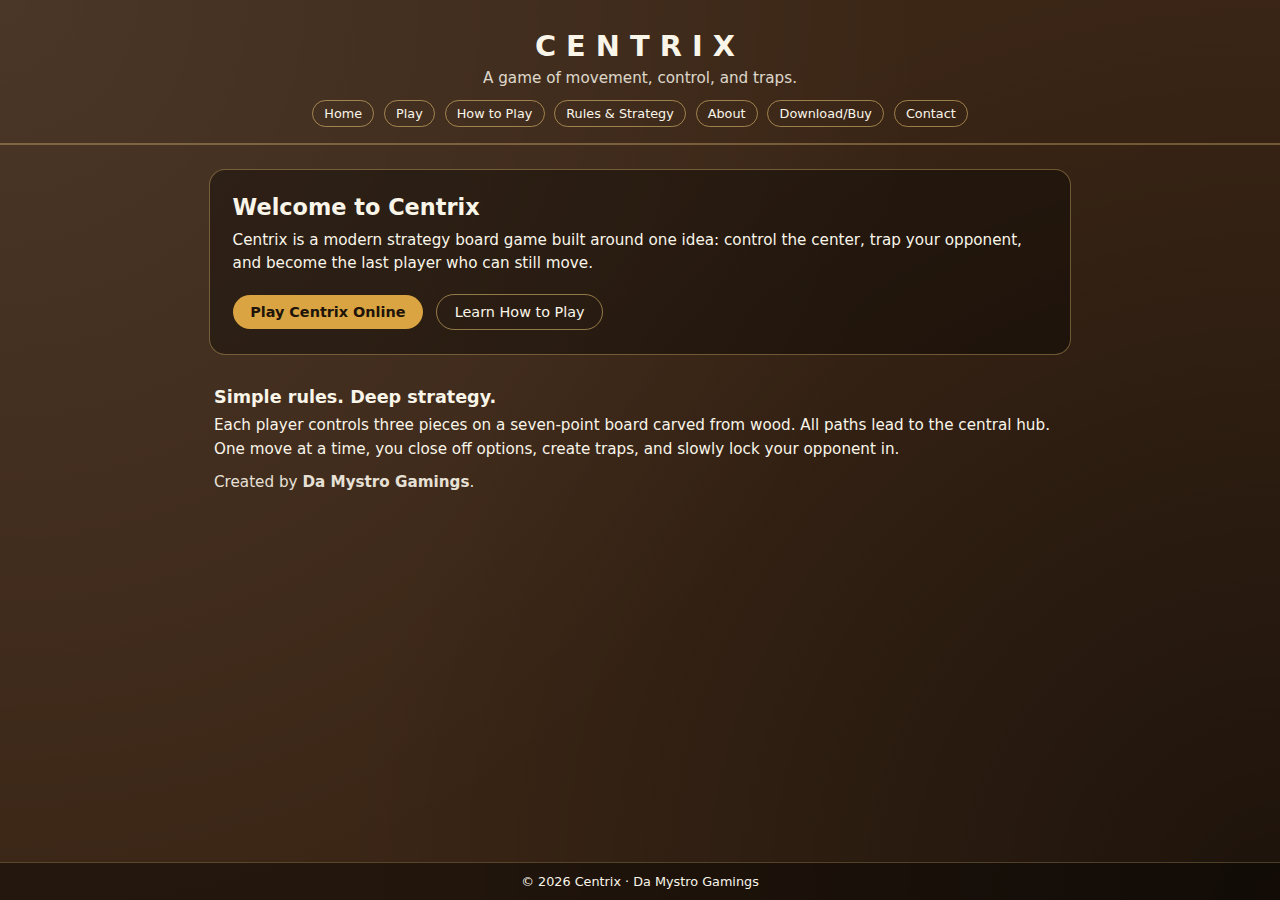
<file: index.html>
<!DOCTYPE html>
<html lang="en">
<head>
  <meta charset="UTF-8">
  <title>Centrix – Official Game</title>
  <meta name="viewport" content="width=device-width, initial-scale=1.0">
  <link rel="stylesheet" href="style.css">
</head>
<body>
  <header class="site-header">
    <h1>CENTRIX</h1>
    <p class="tagline">A game of movement, control, and traps.</p>
    <nav class="main-nav">
      <a href="index.html">Home</a>
      <a href="play.html">Play</a>
      <a href="howto.html">How to Play</a>
      <a href="rules.html">Rules & Strategy</a>
      <a href="about.html">About</a>
      <a href="download.html">Download/Buy</a>
      <a href="contact.html">Contact</a>
    </nav>
  </header>

  <main class="content">
    <section class="hero">
      <h2>Welcome to Centrix</h2>
      <p>
        Centrix is a modern strategy board game built around one idea:
        control the center, trap your opponent, and become the last player who can still move.
      </p>
      <a class="primary-button" href="play.html">Play Centrix Online</a>
      <a class="secondary-button" href="howto.html">Learn How to Play</a>
    </section>

    <section class="intro">
      <h3>Simple rules. Deep strategy.</h3>
      <p>
        Each player controls three pieces on a seven-point board carved from wood.
        All paths lead to the central hub. One move at a time, you close off options,
        create traps, and slowly lock your opponent in.
      </p>
      <p class="creator">
        Created by <strong>Da Mystro Gamings</strong>.
      </p>
    </section>
  </main>

  <footer class="site-footer">
    <p>© <span id="year"></span> Centrix · Da Mystro Gamings</p>
  </footer>

  <script>
    document.getElementById('year').textContent = new Date().getFullYear();
  </script>
</body>
</html>
</file>
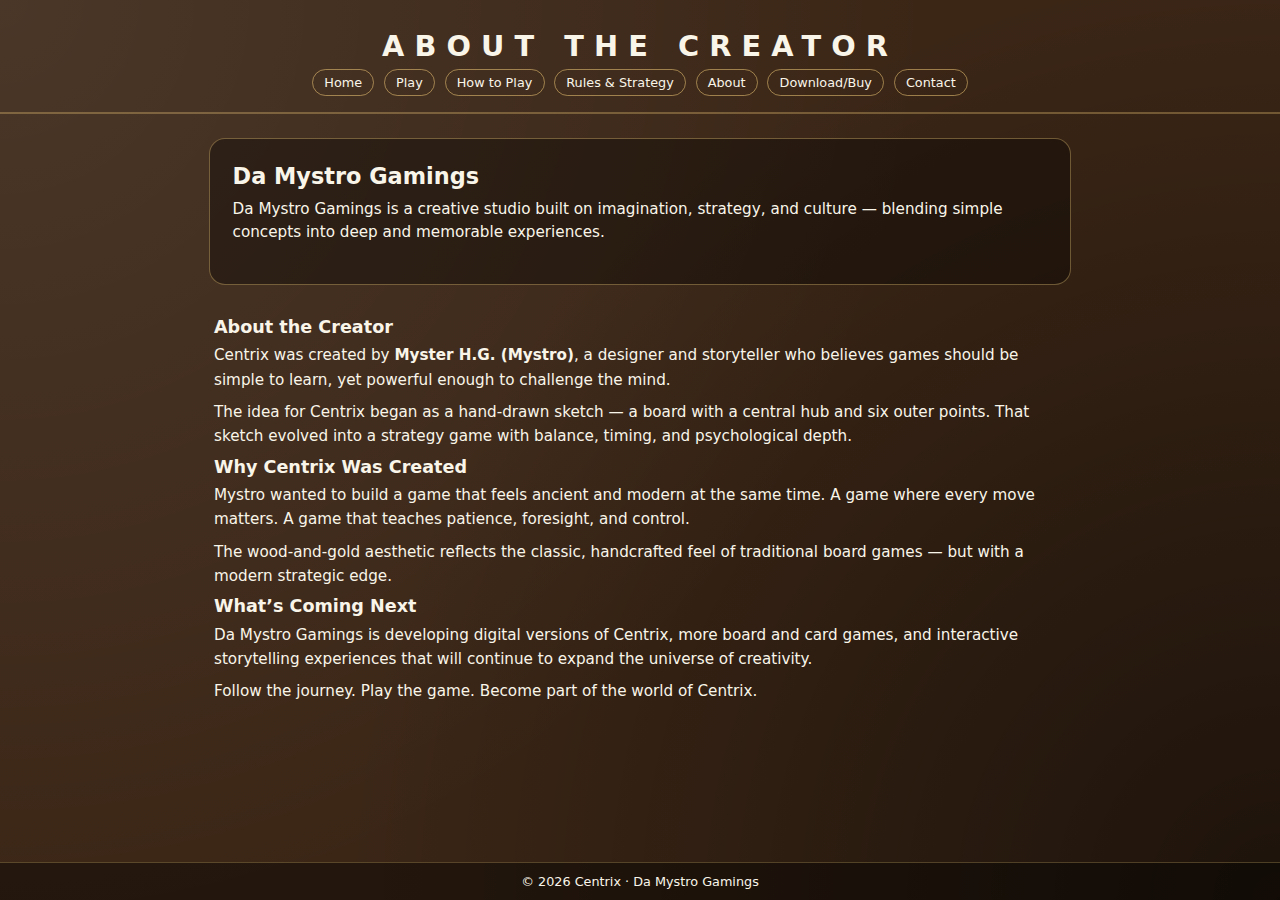
<file: about.html>
<!DOCTYPE html>
<html lang="en">
<head>
  <meta charset="UTF-8">
  <title>About Da Mystro Gamings</title>
  <meta name="viewport" content="width=device-width, initial-scale=1.0">
  <link rel="stylesheet" href="style.css">
</head>
<body>
  <header class="site-header">
    <h1>ABOUT THE CREATOR</h1>
    <nav class="main-nav">
      <a href="index.html">Home</a>
      <a href="play.html">Play</a>
      <a href="howto.html">How to Play</a>
      <a href="rules.html">Rules & Strategy</a>
      <a href="about.html">About</a>
      <a href="download.html">Download/Buy</a>
      <a href="contact.html">Contact</a>
    </nav>
  </header>

  <main class="content">
    <section class="hero">
      <h2>Da Mystro Gamings</h2>
      <p>
        Da Mystro Gamings is a creative studio built on imagination, strategy, 
        and culture — blending simple concepts into deep and memorable experiences.
      </p>
    </section>

    <section class="intro">
      <h3>About the Creator</h3>
      <p>
        Centrix was created by <strong>Myster H.G. (Mystro)</strong>, a designer and storyteller 
        who believes games should be simple to learn, yet powerful enough to challenge the mind.
      </p>

      <p>
        The idea for Centrix began as a hand-drawn sketch — a board with a central hub 
        and six outer points. That sketch evolved into a strategy game with balance, 
        timing, and psychological depth.
      </p>

      <h3>Why Centrix Was Created</h3>
      <p>
        Mystro wanted to build a game that feels ancient and modern at the same time. 
        A game where every move matters. A game that teaches patience, foresight, 
        and control.
      </p>

      <p>
        The wood-and-gold aesthetic reflects the classic, handcrafted feel of traditional 
        board games — but with a modern strategic edge.
      </p>

      <h3>What’s Coming Next</h3>
      <p>
        Da Mystro Gamings is developing digital versions of Centrix, more board and card games, 
        and interactive storytelling experiences that will continue to expand the universe 
        of creativity.
      </p>

      <p>Follow the journey. Play the game. Become part of the world of Centrix.</p>
    </section>
  </main>

  <footer class="site-footer">
    <p>© <span id="year"></span> Centrix · Da Mystro Gamings</p>
  </footer>

  <script>
    document.getElementById('year').textContent = new Date().getFullYear();
  </script>
</body>
</html>
</file>
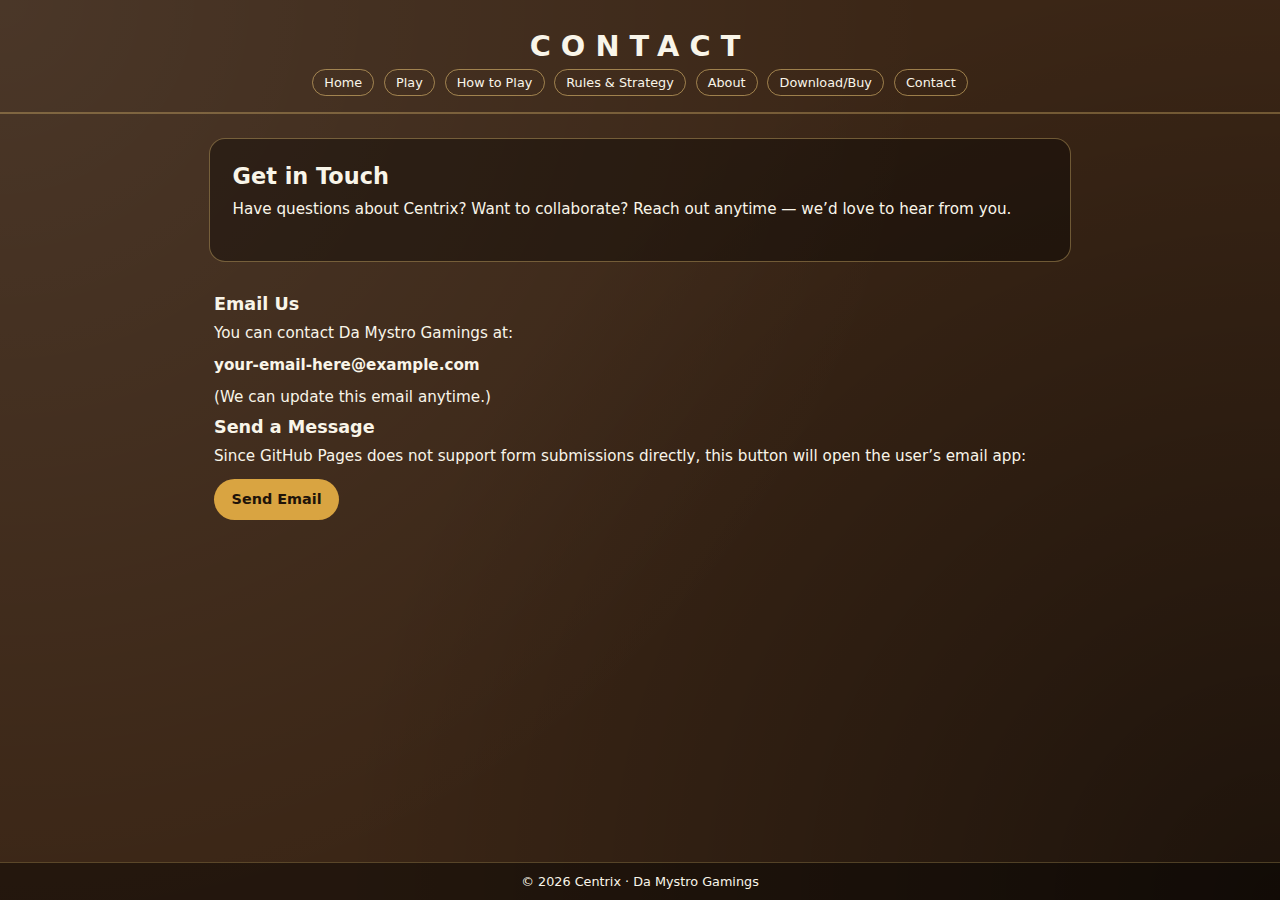
<file: contact.html>
<!DOCTYPE html>
<html lang="en">
<head>
  <meta charset="UTF-8">
  <title>Contact Da Mystro Gamings</title>
  <meta name="viewport" content="width=device-width, initial-scale=1.0">
  <link rel="stylesheet" href="style.css">
</head>
<body>
  <header class="site-header">
    <h1>CONTACT</h1>
    <nav class="main-nav">
      <a href="index.html">Home</a>
      <a href="play.html">Play</a>
      <a href="howto.html">How to Play</a>
      <a href="rules.html">Rules & Strategy</a>
      <a href="about.html">About</a>
      <a href="download.html">Download/Buy</a>
      <a href="contact.html">Contact</a>
    </nav>
  </header>

  <main class="content">
    <section class="hero">
      <h2>Get in Touch</h2>
      <p>
        Have questions about Centrix? Want to collaborate?  
        Reach out anytime — we’d love to hear from you.
      </p>
    </section>

    <section class="intro">
      <h3>Email Us</h3>
      <p>You can contact Da Mystro Gamings at:</p>
      <p><strong>your-email-here@example.com</strong></p>
      <p>(We can update this email anytime.)</p>

      <h3>Send a Message</h3>
      <p>
        Since GitHub Pages does not support form submissions directly,  
        this button will open the user’s email app:
      </p>

      <p>
        <a class="primary-button" href="mailto:your-email-here@example.com">
          Send Email
        </a>
      </p>
    </section>
  </main>

  <footer class="site-footer">
    <p>© <span id="year"></span> Centrix · Da Mystro Gamings</p>
  </footer>

  <script>
    document.getElementById('year').textContent = new Date().getFullYear();
  </script>
</body>
</html>
</file>
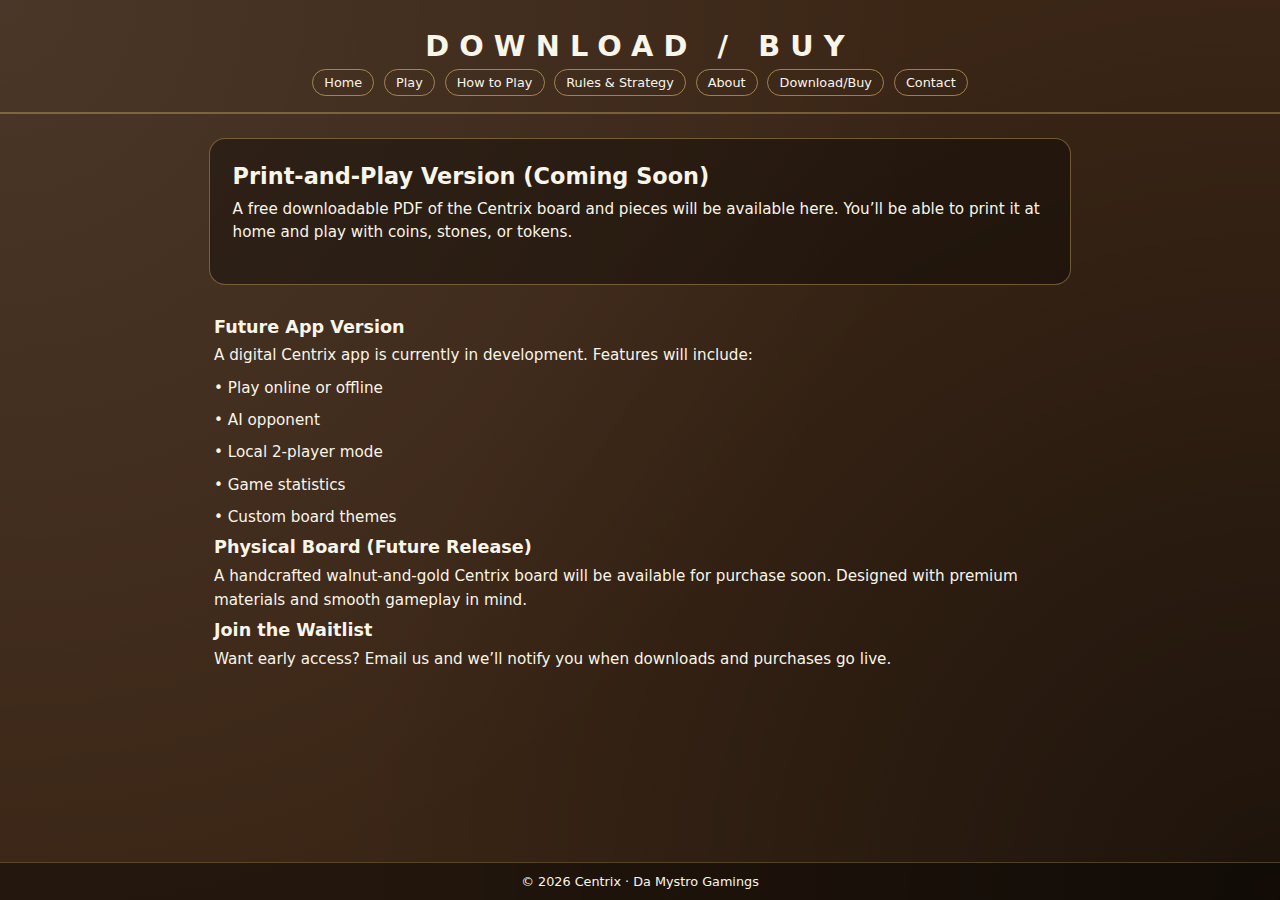
<file: download.html>
<!DOCTYPE html>
<html lang="en">
<head>
  <meta charset="UTF-8">
  <title>Download Centrix</title>
  <meta name="viewport" content="width=device-width, initial-scale=1.0">
  <link rel="stylesheet" href="style.css">
</head>
<body>
  <header class="site-header">
    <h1>DOWNLOAD / BUY</h1>
    <nav class="main-nav">
      <a href="index.html">Home</a>
      <a href="play.html">Play</a>
      <a href="howto.html">How to Play</a>
      <a href="rules.html">Rules & Strategy</a>
      <a href="about.html">About</a>
      <a href="download.html">Download/Buy</a>
      <a href="contact.html">Contact</a>
    </nav>
  </header>

  <main class="content">
    <section class="hero">
      <h2>Print-and-Play Version (Coming Soon)</h2>
      <p>
        A free downloadable PDF of the Centrix board and pieces will be available here.
        You’ll be able to print it at home and play with coins, stones, or tokens.
      </p>
    </section>

    <section class="intro">
      <h3>Future App Version</h3>
      <p>
        A digital Centrix app is currently in development. Features will include:
      </p>
      <p>• Play online or offline</p>
      <p>• AI opponent</p>
      <p>• Local 2-player mode</p>
      <p>• Game statistics</p>
      <p>• Custom board themes</p>

      <h3>Physical Board (Future Release)</h3>
      <p>
        A handcrafted walnut-and-gold Centrix board will be available for purchase soon.
        Designed with premium materials and smooth gameplay in mind.
      </p>

      <h3>Join the Waitlist</h3>
      <p>
        Want early access? Email us and we’ll notify you when downloads and purchases go live.
      </p>
    </section>
  </main>

  <footer class="site-footer">
    <p>© <span id="year"></span> Centrix · Da Mystro Gamings</p>
  </footer>

  <script>
    document.getElementById('year').textContent = new Date().getFullYear();
  </script>
</body>
</html>
</file>
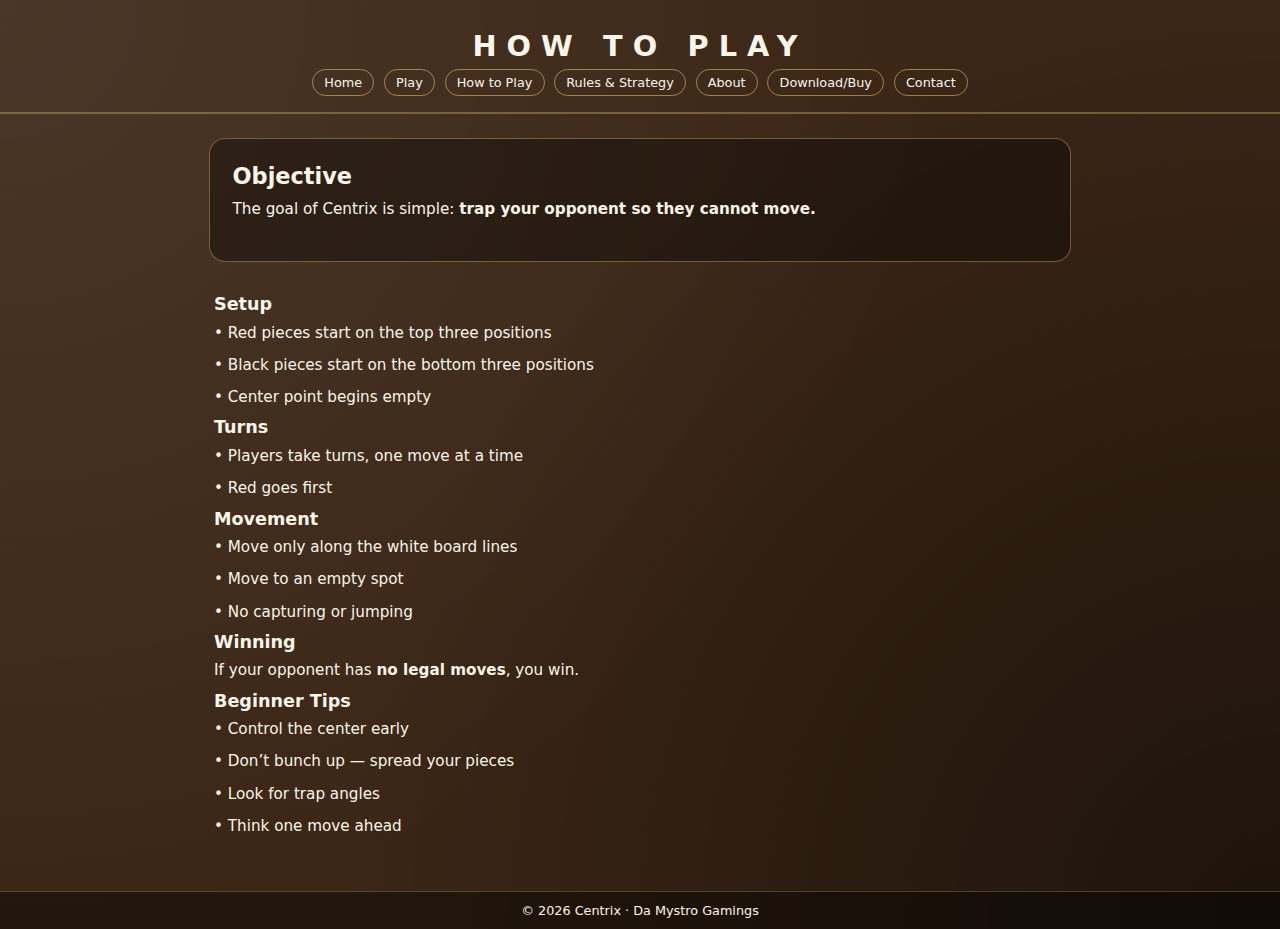
<file: howto.html>
<!DOCTYPE html>
<html lang="en">
<head>
  <meta charset="UTF-8">
  <title>How to Play Centrix</title>
  <meta name="viewport" content="width=device-width, initial-scale=1.0">
  <link rel="stylesheet" href="style.css">
</head>
<body>
  <header class="site-header">
    <h1>HOW TO PLAY</h1>
    <nav class="main-nav">
      <a href="index.html">Home</a>
      <a href="play.html">Play</a>
      <a href="howto.html">How to Play</a>
      <a href="rules.html">Rules & Strategy</a>
      <a href="about.html">About</a>
      <a href="download.html">Download/Buy</a>
      <a href="contact.html">Contact</a>
    </nav>
  </header>

  <main class="content">
    <section class="hero">
      <h2>Objective</h2>
      <p>
        The goal of Centrix is simple: <strong>trap your opponent so they cannot move.</strong>
      </p>
    </section>

    <section class="intro">
      <h3>Setup</h3>
      <p>• Red pieces start on the top three positions</p>
      <p>• Black pieces start on the bottom three positions</p>
      <p>• Center point begins empty</p>

      <h3>Turns</h3>
      <p>• Players take turns, one move at a time</p>
      <p>• Red goes first</p>

      <h3>Movement</h3>
      <p>• Move only along the white board lines</p>
      <p>• Move to an empty spot</p>
      <p>• No capturing or jumping</p>

      <h3>Winning</h3>
      <p>
        If your opponent has <strong>no legal moves</strong>, you win.
      </p>

      <h3>Beginner Tips</h3>
      <p>• Control the center early</p>
      <p>• Don’t bunch up — spread your pieces</p>
      <p>• Look for trap angles</p>
      <p>• Think one move ahead</p>
    </section>
  </main>

  <footer class="site-footer">
    <p>© <span id="year"></span> Centrix · Da Mystro Gamings</p>
  </footer>

  <script>
    document.getElementById('year').textContent = new Date().getFullYear();
  </script>
</body>
</html>
</file>
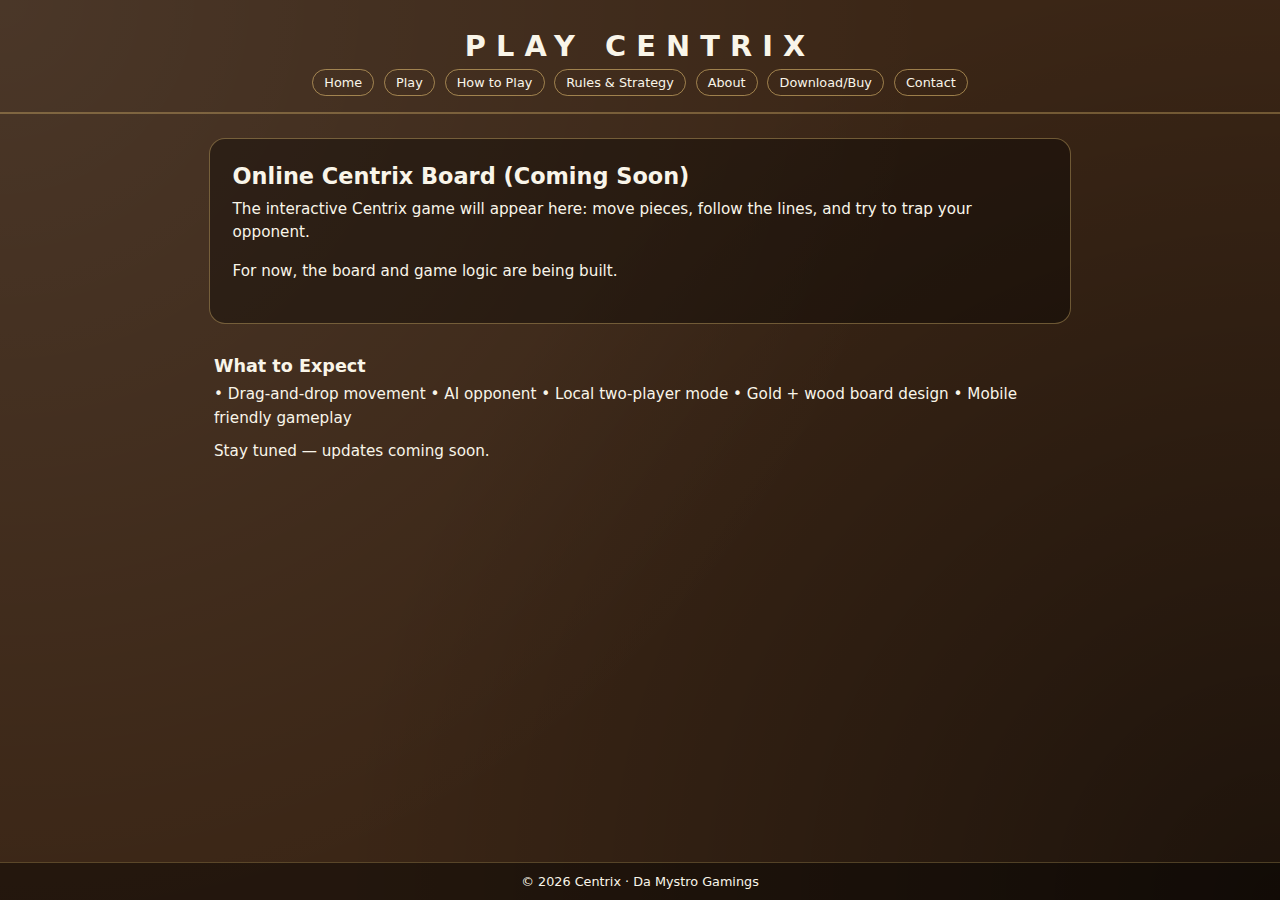
<file: play.html>
<!DOCTYPE html>
<html lang="en">
<head>
  <meta charset="UTF-8">
  <title>Play Centrix</title>
  <meta name="viewport" content="width=device-width, initial-scale=1.0">
  <link rel="stylesheet" href="style.css">
</head>
<body>
  <header class="site-header">
    <h1>PLAY CENTRIX</h1>
    <nav class="main-nav">
      <a href="index.html">Home</a>
      <a href="play.html">Play</a>
      <a href="howto.html">How to Play</a>
      <a href="rules.html">Rules & Strategy</a>
      <a href="about.html">About</a>
      <a href="download.html">Download/Buy</a>
      <a href="contact.html">Contact</a>
    </nav>
  </header>

  <main class="content">
    <section class="hero">
      <h2>Online Centrix Board (Coming Soon)</h2>
      <p>
        The interactive Centrix game will appear here:
        move pieces, follow the lines, and try to trap your opponent.
      </p>
      <p>
        For now, the board and game logic are being built.
      </p>
    </section>

    <section class="intro">
      <h3>What to Expect</h3>
      <p>
        • Drag-and-drop movement  
        • AI opponent  
        • Local two-player mode  
        • Gold + wood board design  
        • Mobile friendly gameplay  
      </p>
      <p>Stay tuned — updates coming soon.</p>
    </section>
  </main>

  <footer class="site-footer">
    <p>© <span id="year"></span> Centrix · Da Mystro Gamings</p>
  </footer>

  <script>
    document.getElementById('year').textContent = new Date().getFullYear();
  </script>
</body>
</html>
</file>
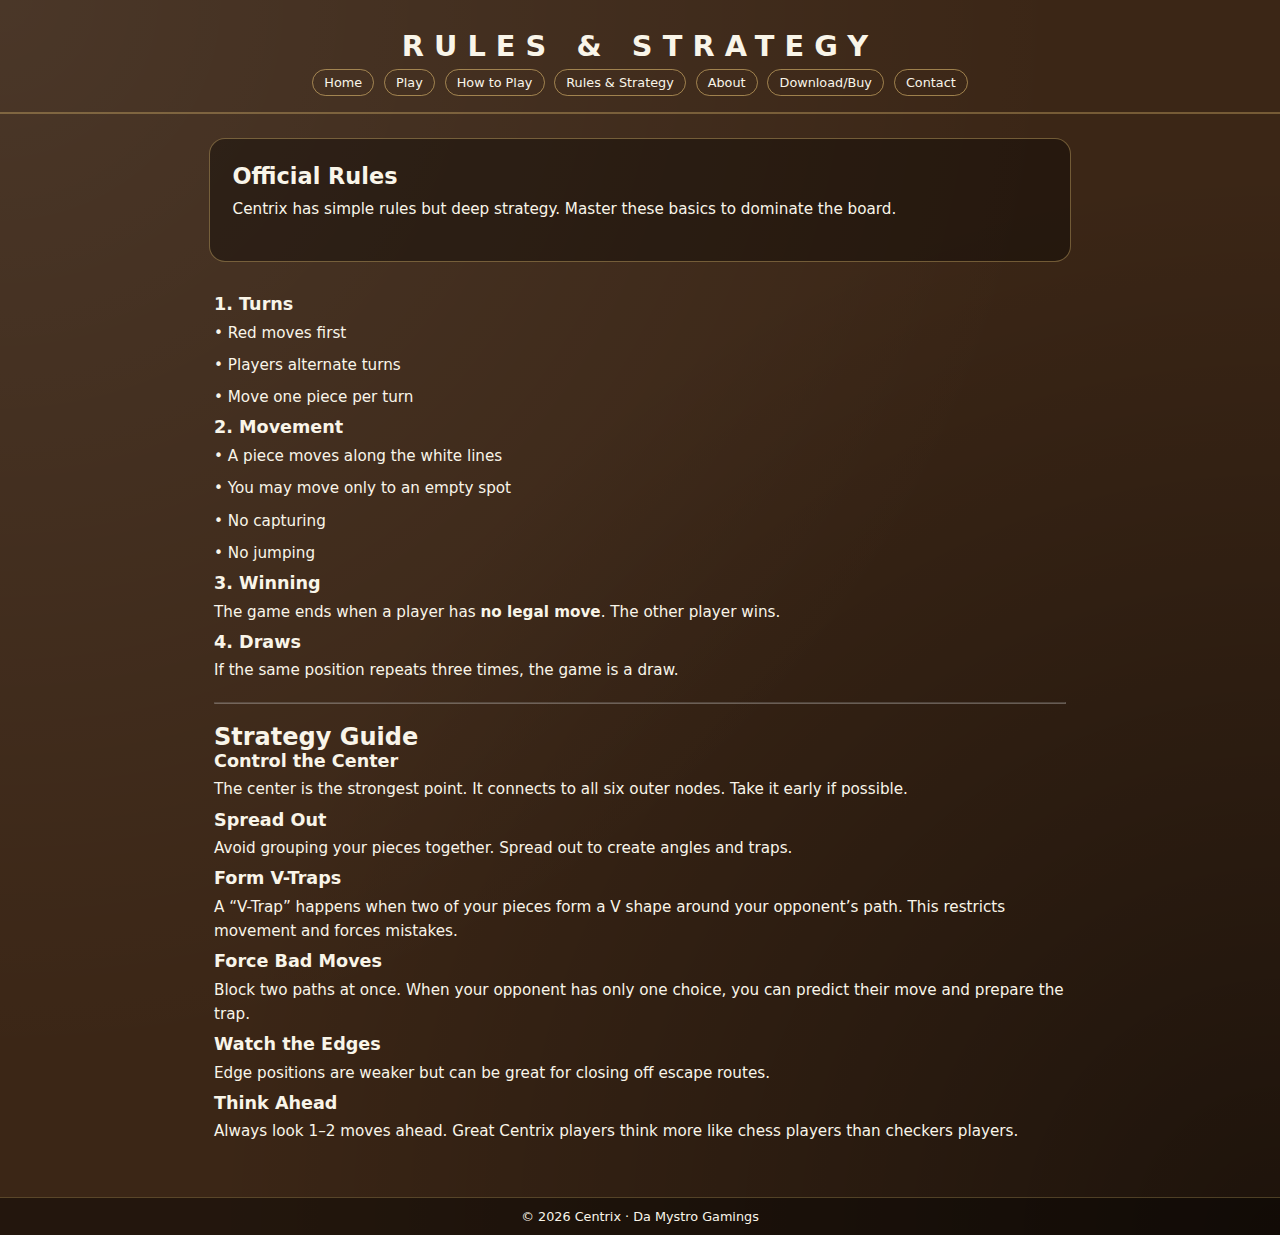
<file: rules.html>
<!DOCTYPE html>
<html lang="en">
<head>
  <meta charset="UTF-8">
  <title>Centrix Rules & Strategy</title>
  <meta name="viewport" content="width=device-width, initial-scale=1.0">
  <link rel="stylesheet" href="style.css">
</head>
<body>
  <header class="site-header">
    <h1>RULES & STRATEGY</h1>
    <nav class="main-nav">
      <a href="index.html">Home</a>
      <a href="play.html">Play</a>
      <a href="howto.html">How to Play</a>
      <a href="rules.html">Rules & Strategy</a>
      <a href="about.html">About</a>
      <a href="download.html">Download/Buy</a>
      <a href="contact.html">Contact</a>
    </nav>
  </header>

  <main class="content">
    <section class="hero">
      <h2>Official Rules</h2>
      <p>Centrix has simple rules but deep strategy. Master these basics to dominate the board.</p>
    </section>

    <section class="intro">
      <h3>1. Turns</h3>
      <p>• Red moves first</p>
      <p>• Players alternate turns</p>
      <p>• Move one piece per turn</p>

      <h3>2. Movement</h3>
      <p>• A piece moves along the white lines</p>
      <p>• You may move only to an empty spot</p>
      <p>• No capturing</p>
      <p>• No jumping</p>

      <h3>3. Winning</h3>
      <p>The game ends when a player has <strong>no legal move</strong>. The other player wins.</p>

      <h3>4. Draws</h3>
      <p>If the same position repeats three times, the game is a draw.</p>

      <hr style="margin: 1.2rem 0; opacity: 0.3;">

      <h2>Strategy Guide</h2>

      <h3>Control the Center</h3>
      <p>The center is the strongest point. It connects to all six outer nodes. Take it early if possible.</p>

      <h3>Spread Out</h3>
      <p>Avoid grouping your pieces together. Spread out to create angles and traps.</p>

      <h3>Form V-Traps</h3>
      <p>
        A “V-Trap” happens when two of your pieces form a V shape around your opponent’s path.
        This restricts movement and forces mistakes.
      </p>

      <h3>Force Bad Moves</h3>
      <p>
        Block two paths at once. When your opponent has only one choice, you can predict their move
        and prepare the trap.
      </p>

      <h3>Watch the Edges</h3>
      <p>Edge positions are weaker but can be great for closing off escape routes.</p>

      <h3>Think Ahead</h3>
      <p>Always look 1–2 moves ahead. Great Centrix players think more like chess players than checkers players.</p>
    </section>
  </main>

  <footer class="site-footer">
    <p>© <span id="year"></span> Centrix · Da Mystro Gamings</p>
  </footer>

  <script>
    document.getElementById('year').textContent = new Date().getFullYear();
  </script>
</body>
</html>
</file>
<file: style.css>
/* Basic reset */
* {
  box-sizing: border-box;
  margin: 0;
  padding: 0;
}

body {
  font-family: system-ui, -apple-system, BlinkMacSystemFont, "Segoe UI", sans-serif;
  color: #f9f5e9;
  background: #3b2616; /* deep wood tone base */
  background-image:
    radial-gradient(circle at top left, rgba(255,255,255,0.08), transparent 60%),
    radial-gradient(circle at bottom right, rgba(0,0,0,0.5), transparent 60%);
  min-height: 100vh;
  display: flex;
  flex-direction: column;
}

.site-header {
  text-align: center;
  padding: 1.8rem 1rem 1rem;
  border-bottom: 2px solid rgba(255, 215, 128, 0.3);
}

.site-header h1 {
  letter-spacing: 0.35em;
  font-size: 1.8rem;
  margin-bottom: 0.4rem;
}

.tagline {
  font-size: 0.95rem;
  opacity: 0.85;
  margin-bottom: 0.8rem;
}

.main-nav {
  display: flex;
  flex-wrap: wrap;
  justify-content: center;
  gap: 0.6rem;
}

.main-nav a {
  text-decoration: none;
  padding: 0.3rem 0.7rem;
  border-radius: 999px;
  border: 1px solid rgba(255, 215, 128, 0.5);
  font-size: 0.8rem;
  color: #f9f5e9;
}

.main-nav a:hover {
  background: rgba(255, 215, 128, 0.16);
}

.content {
  flex: 1;
  max-width: 900px;
  width: 100%;
  margin: 0 auto;
  padding: 1.5rem 1.2rem 2rem;
}

.hero {
  background: rgba(0, 0, 0, 0.35);
  border-radius: 1rem;
  padding: 1.5rem 1.4rem;
  border: 1px solid rgba(255, 215, 128, 0.35);
  margin-bottom: 1.2rem;
}

.hero h2 {
  font-size: 1.4rem;
  margin-bottom: 0.6rem;
}

.hero p {
  font-size: 0.95rem;
  line-height: 1.5;
  margin-bottom: 1rem;
}

.primary-button,
.secondary-button {
  display: inline-block;
  text-decoration: none;
  padding: 0.55rem 1.1rem;
  border-radius: 999px;
  font-size: 0.9rem;
  margin-right: 0.5rem;
  margin-top: 0.2rem;
}

.primary-button {
  background: #d9a441; /* gold tone */
  color: #201309;
  font-weight: 600;
}

.secondary-button {
  border: 1px solid rgba(255, 215, 128, 0.5);
  color: #f9f5e9;
}

.primary-button:hover {
  filter: brightness(1.05);
}

.secondary-button:hover {
  background: rgba(255, 215, 128, 0.2);
}

.intro {
  padding: 0.8rem 0.3rem;
}

.intro h3 {
  font-size: 1.1rem;
  margin-bottom: 0.4rem;
}

.intro p {
  font-size: 0.95rem;
  line-height: 1.6;
  margin-bottom: 0.5rem;
}

.creator {
  margin-top: 0.4rem;
  opacity: 0.9;
}

.site-footer {
  text-align: center;
  font-size: 0.8rem;
  padding: 0.7rem;
  border-top: 1px solid rgba(255, 215, 128, 0.25);
  background: rgba(0, 0, 0, 0.4);
}
</file>
